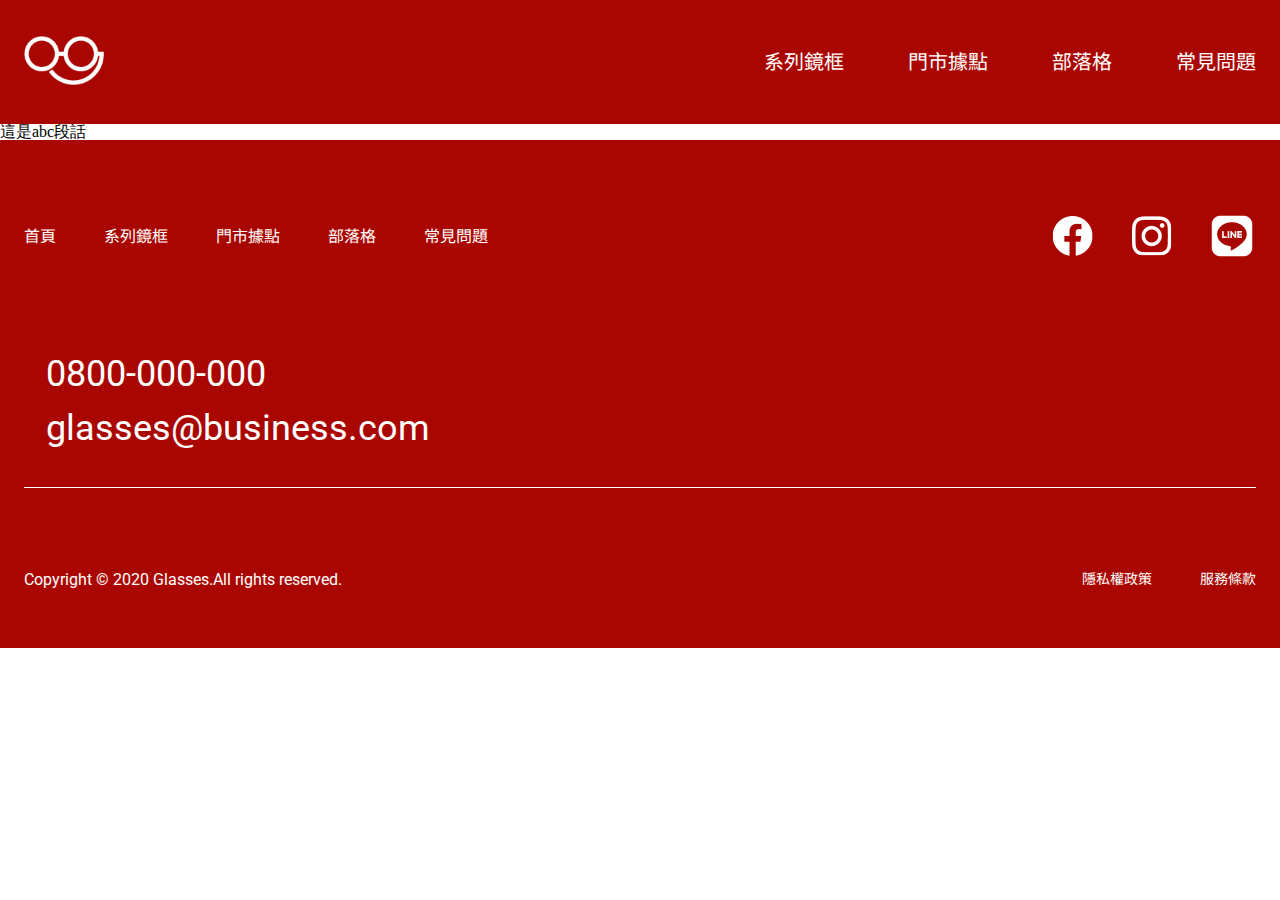
<file: index.html>
<!DOCTYPE html>
<html lang="en">

<head>
  <meta charset="UTF-8">
  <meta name="viewport" content="width=device-width, initial-scale=1.0">
  <meta http-equiv="X-UA-Compatible" content="ie=edge">
  <title>首頁</title>
  <link rel="stylesheet" href="./assets/style/all.css">
  <link rel="stylesheet" href="https://cdnjs.cloudflare.com/ajax/libs/font-awesome/6.1.1/css/all.min.css" integrity="sha512-KfkfwYDsLkIlwQp6LFnl8zNdLGxu9YAA1QvwINks4PhcElQSvqcyVLLD9aMhXd13uQjoXtEKNosOWaZqXgel0g==" crossorigin="anonymous" referrerpolicy="no-referrer">
  <link rel="stylesheet" href="https://fonts.googleapis.com/css2?family=Material+Symbols+Outlined:opsz,wght,FILL,GRAD@20..48,100..700,0..1,-50..200" />
</head>

<body>
  <header class="header">
    <div class="navbar container">
      <div class="icon"><img src="assets/images/logo-white.png" alt="logo"></div>
      <ul class="menu">
        <li><a href="#">系列鏡框</a></li>
        <li><a href="./location.html">門市據點</a></li>
        <li><a href="#">部落格</a></li>
        <li><a href="./QA.html">常見問題</a></li>
      </ul>
    </div>
  
  </header>

  
<h1>
  這是abc段話
</h1>



  <footer class="footer">
    <div class="linkbar container">
      <ul class="pagelink">
        <li><a href="#">首頁</a></li>
        <li><a href="#">系列鏡框</a></li>
        <li><a href="./location.html">門市據點</a></li>
        <li><a href="#">部落格</a></li>
        <li><a href="./QA.html">常見問題</a></li>
      </ul>
      <ul class="socialmedia">
        <li><a href="#"><img src="./assets/images/ic-social-fb.png" alt="Facebook"></a></li>
        <li><a href="#"><img src="./assets/images/ic_social_ig.png" alt="Instagram"></a></li>
        <li><a href="#"><img src="./assets/images/ic_social_line.png" alt="Line"></a></li>
      </ul>
    </div>
    <div class="contact container">
      <div class="contact-text">
        <p><i class="fa-solid fa-phone"></i>0800-000-000</p>
        <p><i class="fa-regular fa-envelope"></i>glasses@business.com</p>
      </div>
      <ul class="socialmedia">
        <li><a href="#"><img src="./assets/images/ic-social-fb.png" alt="Facebook"></a></li>
        <li><a href="#"><img src="./assets/images/ic_social_ig.png" alt="Instagram"></a></li>
        <li><a href="#"><img src="./assets/images/ic_social_line.png" alt="Line"></a></li>
      </ul>
    </div>
    <div class="copyright container">
      <p>Copyright © 2020 Glasses.All rights reserved.</p>
      <ul>
        <li><a href="#">隱私權政策</a></li>
        <li><a href="#">服務條款</a></li>
      </ul>
    </div>
    <div class="copyright-mobile container">
      <ul>
        <li>Copyright © 2020 Glasses.All rights reserved.</li>
        <li><a href="#">隱私權政策</a></li>
        <li><a href="#">服務條款</a></li>
      </ul>
    </div>
  </footer>
  <script src="./assets/js/vendors.js"></script>
  <script src="./assets/js/all.js"></script>
</body>

</html>
</file>
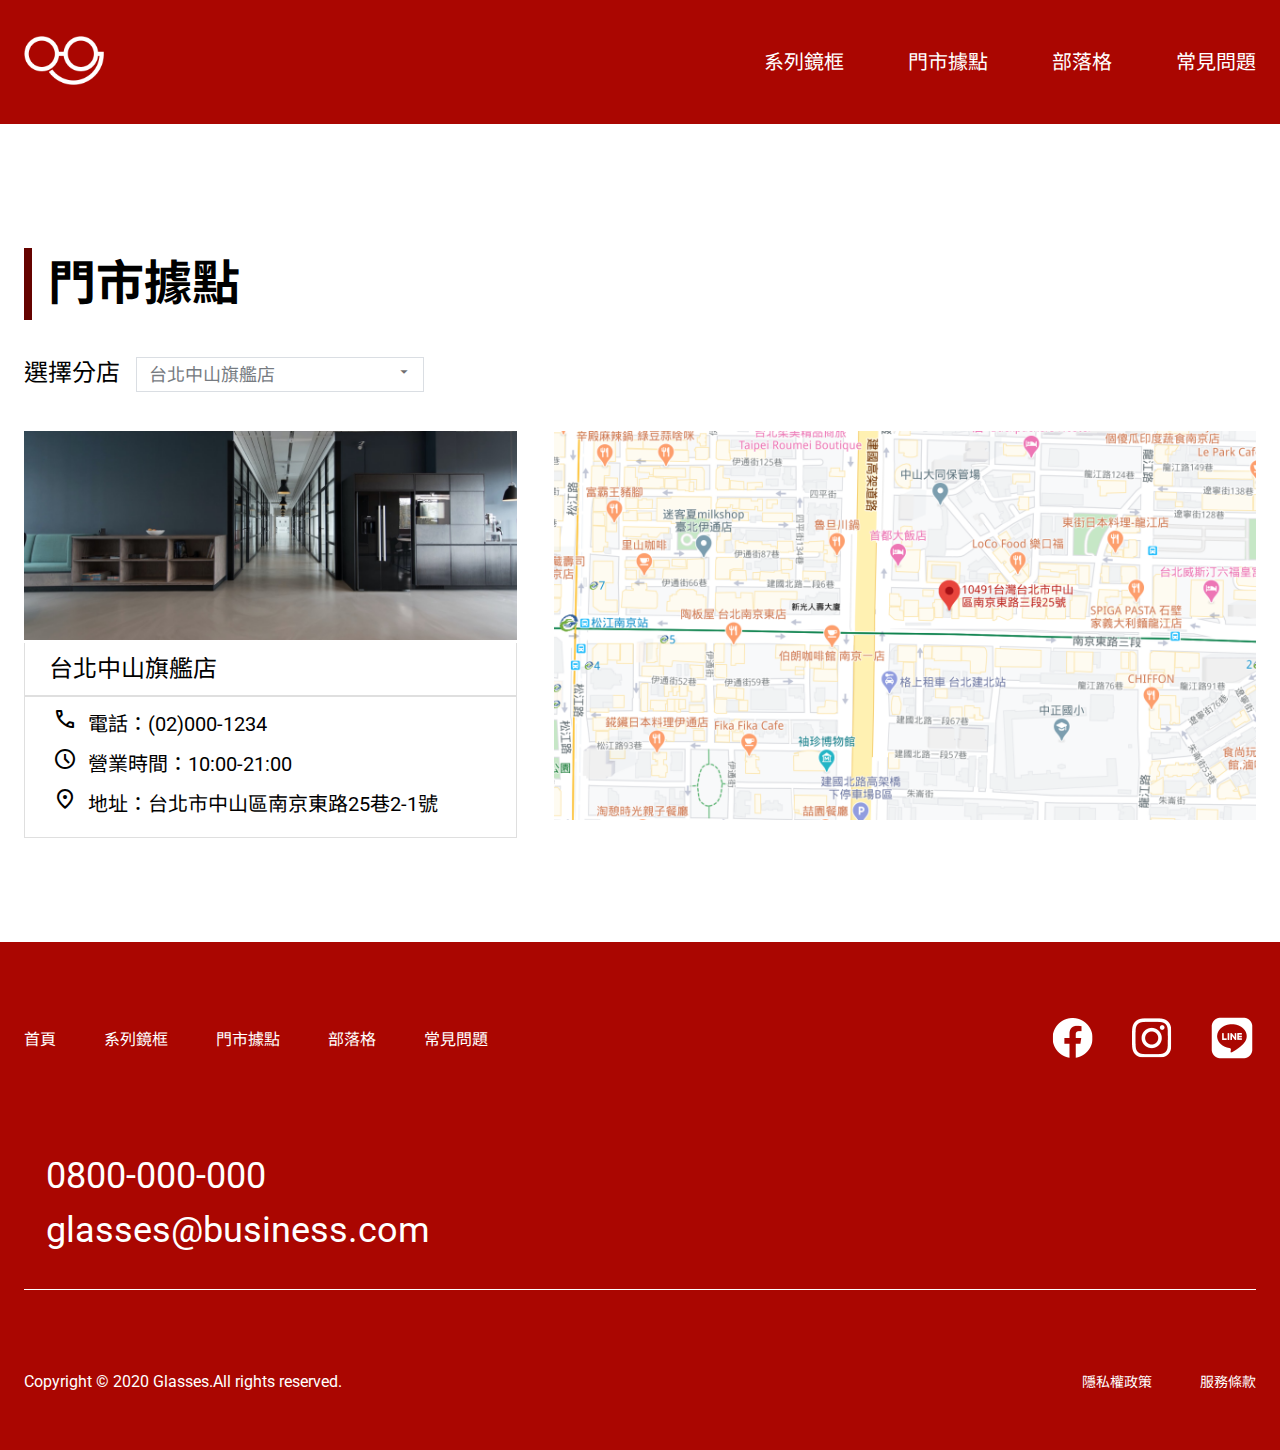
<file: location.html>
<!DOCTYPE html>
<html lang="en">

<head>
  <meta charset="UTF-8">
  <meta name="viewport" content="width=device-width, initial-scale=1.0">
  <meta http-equiv="X-UA-Compatible" content="ie=edge">
  <title>location</title>
  <link rel="stylesheet" href="./assets/style/all.css">
  <link rel="stylesheet" href="https://cdnjs.cloudflare.com/ajax/libs/font-awesome/6.1.1/css/all.min.css" integrity="sha512-KfkfwYDsLkIlwQp6LFnl8zNdLGxu9YAA1QvwINks4PhcElQSvqcyVLLD9aMhXd13uQjoXtEKNosOWaZqXgel0g==" crossorigin="anonymous" referrerpolicy="no-referrer">
  <link rel="stylesheet" href="https://fonts.googleapis.com/css2?family=Material+Symbols+Outlined:opsz,wght,FILL,GRAD@20..48,100..700,0..1,-50..200" />
</head>

<body>
  <header class="header">
    <div class="navbar container">
      <div class="icon"><img src="assets/images/logo-white.png" alt="logo"></div>
      <ul class="menu">
        <li><a href="#">系列鏡框</a></li>
        <li><a href="./location.html">門市據點</a></li>
        <li><a href="#">部落格</a></li>
        <li><a href="./QA.html">常見問題</a></li>
      </ul>
    </div>
  
  </header>

  <div class="location container">
    <h2>門市據點</h2>
    <p>選擇分店<span class="name">台北中山旗艦店<span class="material-symbols-outlined">
        arrow_drop_down</span></span>
    </p>
    <div class="content">
        <div class="branch">
            <img src="./assets/images/storepage-1.png" alt="台北中山旗艦店">
            <div class="address">
                <h3>台北中山旗艦店</h3>
                <ul>
                    <li><a href="tel:+020001234"><span class="material-symbols-outlined">call</span>電話：(02)000-1234</a></li>
                    <li><span class="material-symbols-outlined">schedule</span>營業時間：10:00-21:00</li>
                    <li><span class="material-symbols-outlined">location_on</span>地址：台北市中山區南京東路25巷2-1號</li>
                </ul>
            </div>
        </div>
        <div class="map">
            <img src="./assets/images/map2x.png" alt="mpa">
        </div>
    </div>
</div>

  <footer class="footer">
    <div class="linkbar container">
      <ul class="pagelink">
        <li><a href="#">首頁</a></li>
        <li><a href="#">系列鏡框</a></li>
        <li><a href="./location.html">門市據點</a></li>
        <li><a href="#">部落格</a></li>
        <li><a href="./QA.html">常見問題</a></li>
      </ul>
      <ul class="socialmedia">
        <li><a href="#"><img src="./assets/images/ic-social-fb.png" alt="Facebook"></a></li>
        <li><a href="#"><img src="./assets/images/ic_social_ig.png" alt="Instagram"></a></li>
        <li><a href="#"><img src="./assets/images/ic_social_line.png" alt="Line"></a></li>
      </ul>
    </div>
    <div class="contact container">
      <div class="contact-text">
        <p><i class="fa-solid fa-phone"></i>0800-000-000</p>
        <p><i class="fa-regular fa-envelope"></i>glasses@business.com</p>
      </div>
      <ul class="socialmedia">
        <li><a href="#"><img src="./assets/images/ic-social-fb.png" alt="Facebook"></a></li>
        <li><a href="#"><img src="./assets/images/ic_social_ig.png" alt="Instagram"></a></li>
        <li><a href="#"><img src="./assets/images/ic_social_line.png" alt="Line"></a></li>
      </ul>
    </div>
    <div class="copyright container">
      <p>Copyright © 2020 Glasses.All rights reserved.</p>
      <ul>
        <li><a href="#">隱私權政策</a></li>
        <li><a href="#">服務條款</a></li>
      </ul>
    </div>
    <div class="copyright-mobile container">
      <ul>
        <li>Copyright © 2020 Glasses.All rights reserved.</li>
        <li><a href="#">隱私權政策</a></li>
        <li><a href="#">服務條款</a></li>
      </ul>
    </div>
  </footer>
  <script src="./assets/js/vendors.js"></script>
  <script src="./assets/js/all.js"></script>
</body>

</html>
</file>
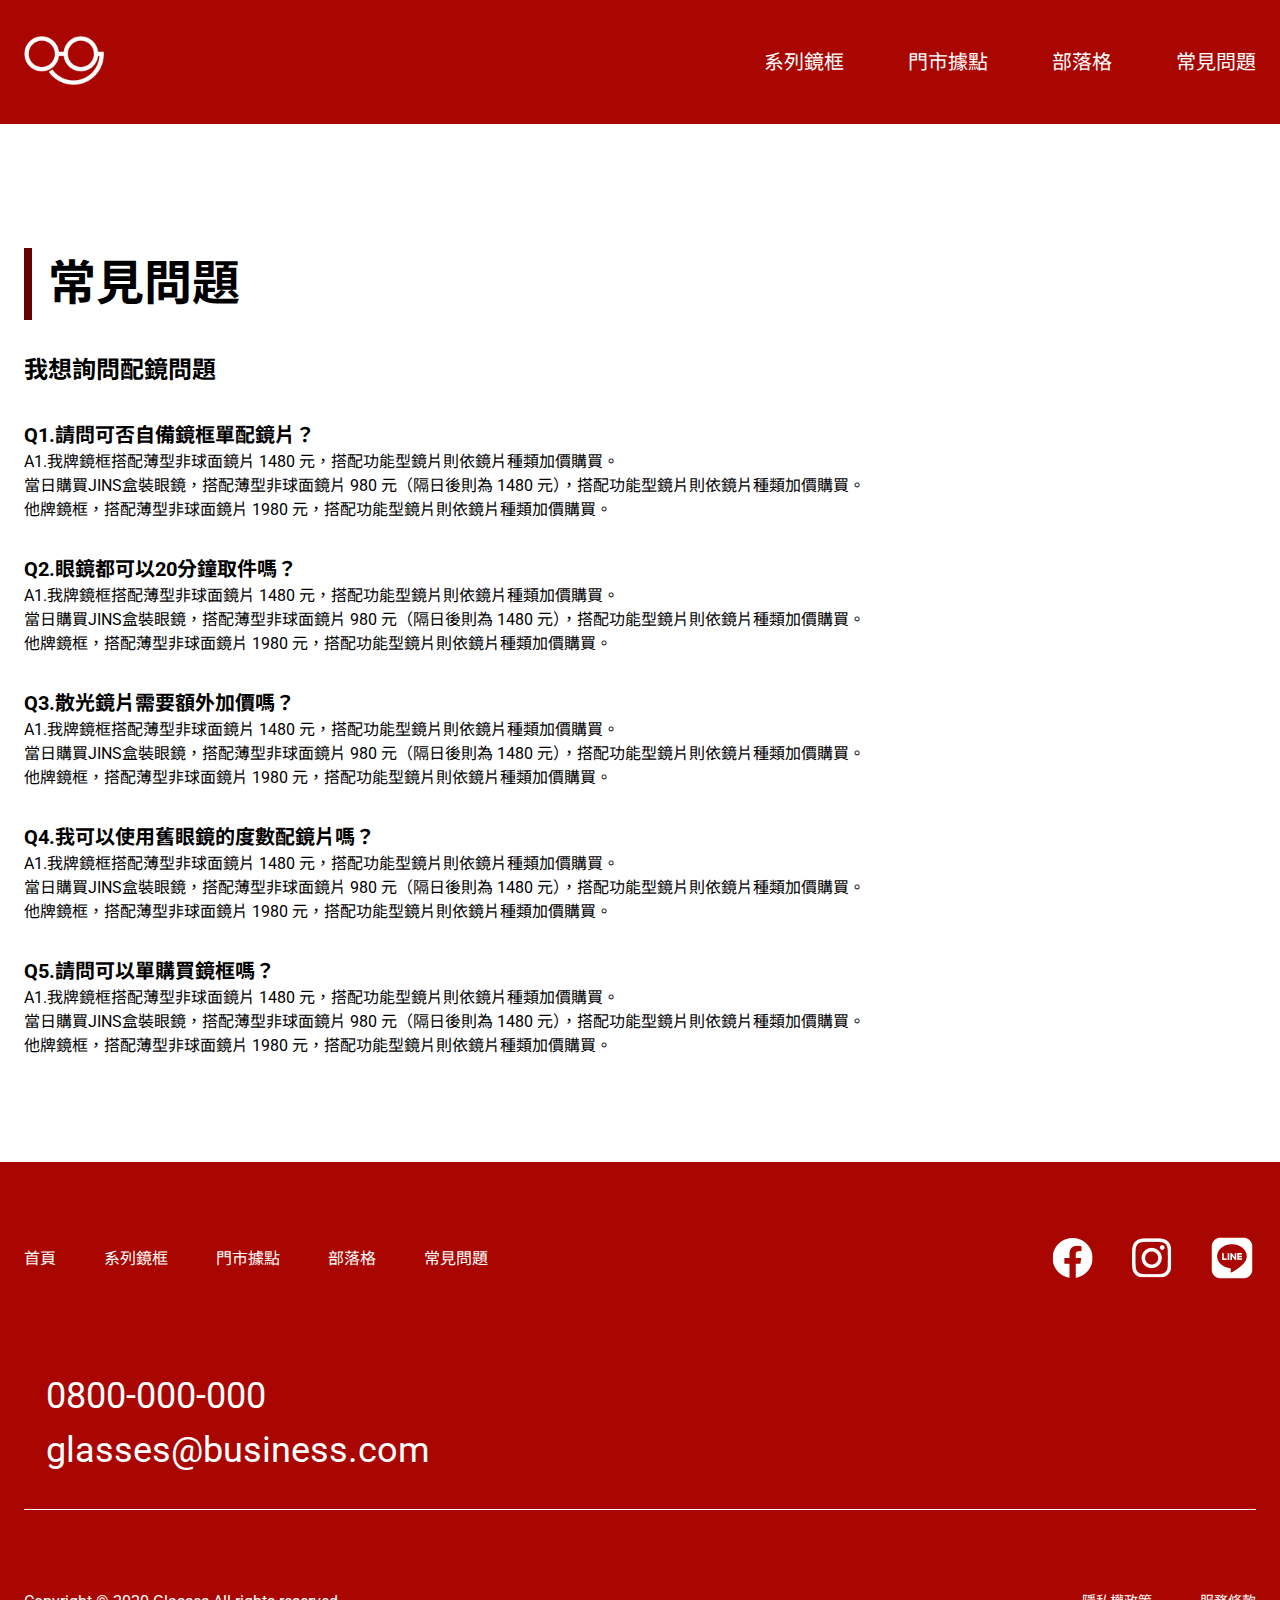
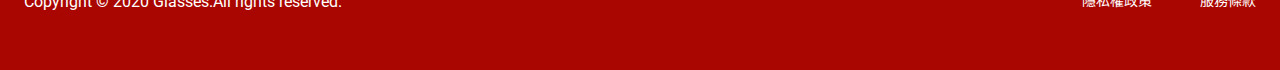
<file: QA.html>
<!DOCTYPE html>
<html lang="en">

<head>
  <meta charset="UTF-8">
  <meta name="viewport" content="width=device-width, initial-scale=1.0">
  <meta http-equiv="X-UA-Compatible" content="ie=edge">
  <title>QA</title>
  <link rel="stylesheet" href="./assets/style/all.css">
  <link rel="stylesheet" href="https://cdnjs.cloudflare.com/ajax/libs/font-awesome/6.1.1/css/all.min.css" integrity="sha512-KfkfwYDsLkIlwQp6LFnl8zNdLGxu9YAA1QvwINks4PhcElQSvqcyVLLD9aMhXd13uQjoXtEKNosOWaZqXgel0g==" crossorigin="anonymous" referrerpolicy="no-referrer">
  <link rel="stylesheet" href="https://fonts.googleapis.com/css2?family=Material+Symbols+Outlined:opsz,wght,FILL,GRAD@20..48,100..700,0..1,-50..200" />
</head>

<body>
  <header class="header">
    <div class="navbar container">
      <div class="icon"><img src="assets/images/logo-white.png" alt="logo"></div>
      <ul class="menu">
        <li><a href="#">系列鏡框</a></li>
        <li><a href="./location.html">門市據點</a></li>
        <li><a href="#">部落格</a></li>
        <li><a href="./QA.html">常見問題</a></li>
      </ul>
    </div>
  
  </header>

  <div class="QA container">
    <h2 >常見問題</h2>
    <p class="ask">我想詢問配鏡問題</p>
    <ul class="QAlist">
        <li>
            <h3>Q1.請問可否自備鏡框單配鏡片？</h3>
            <p>A1.我牌鏡框搭配薄型非球面鏡片 1480 元，搭配功能型鏡片則依鏡片種類加價購買。<br>當日購買JINS盒裝眼鏡，搭配薄型非球面鏡片 980 元（隔日後則為 1480 元），搭配功能型鏡片則依鏡片種類加價購買。<br>他牌鏡框，搭配薄型非球面鏡片 1980 元，搭配功能型鏡片則依鏡片種類加價購買。</p>
        </li>
        <li>
            <h3>Q2.眼鏡都可以20分鐘取件嗎？</h3>
            <p>A1.我牌鏡框搭配薄型非球面鏡片 1480 元，搭配功能型鏡片則依鏡片種類加價購買。<br>當日購買JINS盒裝眼鏡，搭配薄型非球面鏡片 980 元（隔日後則為 1480 元），搭配功能型鏡片則依鏡片種類加價購買。<br>他牌鏡框，搭配薄型非球面鏡片 1980 元，搭配功能型鏡片則依鏡片種類加價購買。</p>
        </li>
        <li>
            <h3>Q3.散光鏡片需要額外加價嗎？</h3>
            <p>A1.我牌鏡框搭配薄型非球面鏡片 1480 元，搭配功能型鏡片則依鏡片種類加價購買。<br>當日購買JINS盒裝眼鏡，搭配薄型非球面鏡片 980 元（隔日後則為 1480 元），搭配功能型鏡片則依鏡片種類加價購買。<br>他牌鏡框，搭配薄型非球面鏡片 1980 元，搭配功能型鏡片則依鏡片種類加價購買。</p>
        </li>
        <li>
            <h3>Q4.我可以使用舊眼鏡的度數配鏡片嗎？</h3>
            <p>A1.我牌鏡框搭配薄型非球面鏡片 1480 元，搭配功能型鏡片則依鏡片種類加價購買。<br>當日購買JINS盒裝眼鏡，搭配薄型非球面鏡片 980 元（隔日後則為 1480 元），搭配功能型鏡片則依鏡片種類加價購買。<br>他牌鏡框，搭配薄型非球面鏡片 1980 元，搭配功能型鏡片則依鏡片種類加價購買。</p>
        </li>
        <li>
            <h3>Q5.請問可以單購買鏡框嗎？</h3>
            <p>A1.我牌鏡框搭配薄型非球面鏡片 1480 元，搭配功能型鏡片則依鏡片種類加價購買。<br>當日購買JINS盒裝眼鏡，搭配薄型非球面鏡片 980 元（隔日後則為 1480 元），搭配功能型鏡片則依鏡片種類加價購買。<br>他牌鏡框，搭配薄型非球面鏡片 1980 元，搭配功能型鏡片則依鏡片種類加價購買。</p>
        </li>
</div>
</ul>


  <footer class="footer">
    <div class="linkbar container">
      <ul class="pagelink">
        <li><a href="#">首頁</a></li>
        <li><a href="#">系列鏡框</a></li>
        <li><a href="./location.html">門市據點</a></li>
        <li><a href="#">部落格</a></li>
        <li><a href="./QA.html">常見問題</a></li>
      </ul>
      <ul class="socialmedia">
        <li><a href="#"><img src="./assets/images/ic-social-fb.png" alt="Facebook"></a></li>
        <li><a href="#"><img src="./assets/images/ic_social_ig.png" alt="Instagram"></a></li>
        <li><a href="#"><img src="./assets/images/ic_social_line.png" alt="Line"></a></li>
      </ul>
    </div>
    <div class="contact container">
      <div class="contact-text">
        <p><i class="fa-solid fa-phone"></i>0800-000-000</p>
        <p><i class="fa-regular fa-envelope"></i>glasses@business.com</p>
      </div>
      <ul class="socialmedia">
        <li><a href="#"><img src="./assets/images/ic-social-fb.png" alt="Facebook"></a></li>
        <li><a href="#"><img src="./assets/images/ic_social_ig.png" alt="Instagram"></a></li>
        <li><a href="#"><img src="./assets/images/ic_social_line.png" alt="Line"></a></li>
      </ul>
    </div>
    <div class="copyright container">
      <p>Copyright © 2020 Glasses.All rights reserved.</p>
      <ul>
        <li><a href="#">隱私權政策</a></li>
        <li><a href="#">服務條款</a></li>
      </ul>
    </div>
    <div class="copyright-mobile container">
      <ul>
        <li>Copyright © 2020 Glasses.All rights reserved.</li>
        <li><a href="#">隱私權政策</a></li>
        <li><a href="#">服務條款</a></li>
      </ul>
    </div>
  </footer>
  <script src="./assets/js/vendors.js"></script>
  <script src="./assets/js/all.js"></script>
</body>

</html>
</file>
<file: assets/style/all.css>
/* http://meyerweb.com/eric/tools/css/reset/ 
   v2.0 | 20110126
   License: none (public domain)
*/
@import url("https://fonts.googleapis.com/css2?family=Noto+Sans+TC:wght@400;500;700&display=swap");
@import url("https://fonts.googleapis.com/css2?family=Noto+Sans+TC:wght@400;500;700&family=Roboto:wght@400;900&display=swap");
html, body, div, span, applet, object, iframe,
h1, h2, h3, h4, h5, h6, p, blockquote, pre,
a, abbr, acronym, address, big, cite, code,
del, dfn, em, img, ins, kbd, q, s, samp,
small, strike, strong, sub, sup, tt, var,
b, u, i, center,
dl, dt, dd, ol, ul, li,
fieldset, form, label, legend,
table, caption, tbody, tfoot, thead, tr, th, td,
article, aside, canvas, details, embed,
figure, figcaption, footer, header, hgroup,
menu, nav, output, ruby, section, summary,
time, mark, audio, video {
  margin: 0;
  padding: 0;
  border: 0;
  font-size: 100%;
  font: inherit;
  vertical-align: baseline; }

/* HTML5 display-role reset for older browsers */
article, aside, details, figcaption, figure,
footer, header, hgroup, menu, nav, section {
  display: block; }

body {
  line-height: 1; }

ol, ul {
  list-style: none; }

blockquote, q {
  quotes: none; }

blockquote:before, blockquote:after,
q:before, q:after {
  content: '';
  content: none; }

table {
  border-collapse: collapse;
  border-spacing: 0; }

img {
  max-width: 100%;
  height: auto; }

*, *:before, *:after {
  -webkit-box-sizing: border-box;
          box-sizing: border-box; }

.container {
  max-width: 1344px;
  margin: 0 auto;
  padding: 24px; }
  @media (max-width: 992px) {
    .container {
      max-width: 872px;
      margin: 0 auto; } }
  @media (max-width: 767px) {
    .container {
      max-width: 693px;
      margin: 0 auto; } }

.header {
  background-color: #AA0601; }
  .header .navbar {
    display: -webkit-box;
    display: -ms-flexbox;
    display: flex;
    -webkit-box-pack: justify;
        -ms-flex-pack: justify;
            justify-content: space-between;
    -webkit-box-align: center;
        -ms-flex-align: center;
            align-items: center; }
    @media (max-width: 767px) {
      .header .navbar {
        -webkit-box-orient: vertical;
        -webkit-box-direction: normal;
            -ms-flex-direction: column;
                flex-direction: column;
        -webkit-box-align: center;
            -ms-flex-align: center;
                align-items: center; } }
  @media (max-width: 767px) {
    .header .container {
      max-width: 100%;
      padding: 0; } }
  .header img {
    width: 80px;
    padding: 12px 0; }
  .header .menu {
    display: -webkit-box;
    display: -ms-flexbox;
    display: flex; }
    .header .menu li {
      margin-left: 64px; }
    .header .menu a {
      display: block;
      text-decoration: none;
      color: #FFFF;
      font-family: "Roboto", "Noto Sans TC", sans-serif;
      font-size: 20px;
      line-height: 1.5; }
      .header .menu a:hover {
        color: gray; }
    @media (max-width: 767px) {
      .header .menu {
        width: 100%;
        -ms-flex-wrap: wrap;
            flex-wrap: wrap; }
        .header .menu li {
          padding: 12px 0px;
          width: 50%;
          margin-left: 0px;
          border: 1px solid #FFFF; }
          .header .menu li a {
            font-size: 16px;
            text-align: center; } }

.footer {
  background-color: #AA0601;
  padding-top: 48px;
  padding-bottom: 32px; }
  .footer .linkbar {
    display: -webkit-box;
    display: -ms-flexbox;
    display: flex;
    -webkit-box-align: center;
        -ms-flex-align: center;
            align-items: center;
    -webkit-box-pack: justify;
        -ms-flex-pack: justify;
            justify-content: space-between;
    margin-bottom: 36px; }
  .footer .pagelink {
    display: -webkit-box;
    display: -ms-flexbox;
    display: flex;
    -webkit-box-pack: justify;
        -ms-flex-pack: justify;
            justify-content: space-between; }
    .footer .pagelink li {
      margin-right: 48px; }
      @media (max-width: 996px) {
        .footer .pagelink li {
          margin-right: 30px; } }
    .footer .pagelink a {
      font-family: "Roboto", "Noto Sans TC", sans-serif;
      font-size: 16px;
      line-height: 24px;
      font-weight: regular;
      text-decoration: none;
      color: #FFFFFF; }
      .footer .pagelink a:hover {
        color: gray; }
  .footer .socialmedia {
    display: -webkit-box;
    display: -ms-flexbox;
    display: flex; }
    .footer .socialmedia li {
      margin-left: 32px; }
      @media (max-width: 767px) {
        .footer .socialmedia li {
          margin-left: 8px; } }
      .footer .socialmedia li a {
        display: block; }
        .footer .socialmedia li a:hover {
          opacity: 0.5; }
      .footer .socialmedia li img {
        width: 48px; }
      @media (max-width: 996px) {
        .footer .socialmedia li img {
          width: 40px; } }
  @media (max-width: 767px) {
    .footer .linkbar {
      display: none; } }
  .footer .contact .socialmedia {
    display: none; }
  .footer .contact-text {
    padding-bottom: 32px;
    margin-bottom: 32px;
    border-bottom: 1px solid #ffffff; }
    .footer .contact-text .fa-phone, .footer .contact-text .fa-envelope {
      color: #FFFFFF;
      margin-right: 22px;
      width: 20px; }
      @media (max-width: 767px) {
        .footer .contact-text .fa-phone, .footer .contact-text .fa-envelope {
          margin-right: 5px; } }
    .footer .contact-text p {
      font-family: "Roboto", "Noto Sans TC", sans-serif;
      font-size: 36px;
      line-height: 54px;
      color: #FFFFFF; }
  @media (max-width: 767px) {
    .footer .contact {
      display: -webkit-box;
      display: -ms-flexbox;
      display: flex;
      -webkit-box-pack: justify;
          -ms-flex-pack: justify;
              justify-content: space-between;
      border-bottom: 1px solid #ffffff;
      margin: 0 15px 24px;
      padding: 0px; }
      .footer .contact .contact-text {
        padding-bottom: 0px;
        border: 0px; }
      .footer .contact p {
        font-size: 16px;
        line-height: 24px; }
      .footer .contact .socialmedia {
        display: -webkit-box;
        display: -ms-flexbox;
        display: flex; } }
  .footer .copyright-mobile {
    display: none; }
  .footer .copyright {
    display: -webkit-box;
    display: -ms-flexbox;
    display: flex;
    -webkit-box-pack: justify;
        -ms-flex-pack: justify;
            justify-content: space-between;
    -webkit-box-align: center;
        -ms-flex-align: center;
            align-items: center; }
    .footer .copyright p {
      font-family: "Roboto", "Noto Sans TC", sans-serif;
      font-size: 16px;
      line-height: 24px;
      color: #ffffff; }
    .footer .copyright ul {
      display: -webkit-box;
      display: -ms-flexbox;
      display: flex;
      -webkit-box-pack: justify;
          -ms-flex-pack: justify;
              justify-content: space-between; }
    .footer .copyright li {
      margin-left: 48px; }
    .footer .copyright a {
      text-decoration: none;
      font-family: "Roboto", "Noto Sans TC", sans-serif;
      font-size: 14px;
      line-height: 21px;
      color: #FFFFFF; }
      .footer .copyright a:hover {
        color: gray; }
  @media (max-width: 767px) {
    .footer .copyright {
      display: none; }
    .footer .copyright-mobile {
      display: block;
      margin: 0 15px 24px;
      padding: 0px; }
      .footer .copyright-mobile li {
        margin-bottom: 8px;
        color: #ffffff; }
      .footer .copyright-mobile a {
        text-decoration: none;
        font-family: "Roboto", "Noto Sans TC", sans-serif;
        font-size: 14px;
        line-height: 21px;
        color: #FFFFFF; }
        .footer .copyright-mobile a:hover {
          color: gray; } }

.QA {
  margin-top: 100px;
  margin-bottom: 80px; }
  .QA h2 {
    border-left: 8px solid #650300;
    padding-left: 16px;
    font-family: "Roboto", "Noto Sans TC", sans-serif;
    font-size: 48px;
    line-height: 72px;
    font-weight: bold; }
  .QA .ask {
    font-family: "Roboto", "Noto Sans TC", sans-serif;
    font-size: 24px;
    line-height: 36px;
    font-weight: bold;
    margin-top: 32px; }
  .QA .QAlist li {
    margin-top: 32px; }
  .QA .QAlist h3 {
    font-family: "Roboto", "Noto Sans TC", sans-serif;
    font-size: 20px;
    line-height: 30px;
    font-weight: bold; }
  .QA .QAlist p {
    font-family: "Roboto", "Noto Sans TC", sans-serif;
    font-size: 16px;
    line-height: 24px;
    font-weight: normal; }

.location {
  margin-top: 100px;
  margin-bottom: 80px; }
  @media (max-width: 767px) {
    .location {
      padding: 0px 15px; } }
  .location h2 {
    border-left: 8px solid #650300;
    padding-left: 16px;
    font-family: "Roboto", "Noto Sans TC", sans-serif;
    font-size: 48px;
    line-height: 72px;
    font-weight: bold; }
    @media (max-width: 767px) {
      .location h2 {
        width: 100%; } }
  .location p {
    margin-top: 33px;
    font-family: "Roboto", "Noto Sans TC", sans-serif;
    font-size: 24px;
    line-height: 36px; }
    .location p span {
      padding: 6px 5px 6px 12px;
      margin-left: 16px;
      border: 1px solid #CED4DA;
      color: #495057;
      opacity: 75%;
      font-size: 18px;
      line-height: 26px; }
    .location p .material-symbols-outlined {
      border: none;
      margin-left: 108px;
      color: #000000; }
    @media (max-width: 767px) {
      .location p {
        width: 100%; }
        .location p .material-symbols-outlined {
          margin-left: 54px; } }
  .location .content {
    margin-top: 40px;
    display: -webkit-box;
    display: -ms-flexbox;
    display: flex;
    -webkit-box-pack: justify;
        -ms-flex-pack: justify;
            justify-content: space-between; }
    @media (max-width: 996px) {
      .location .content {
        -webkit-box-orient: vertical;
        -webkit-box-direction: normal;
            -ms-flex-direction: column;
                flex-direction: column; } }
  .location .branch {
    width: 40%; }
    .location .branch h3 {
      border-left: 1px solid #00000020;
      border-right: 1px solid #00000020;
      padding: 8px 24px;
      font-family: "Roboto", "Noto Sans TC", sans-serif;
      font-size: 24px;
      line-height: 36px;
      border-bottom: 1px solid #00000020; }
    .location .branch ul {
      padding: 10px 28px;
      border: 1px solid #00000020; }
    .location .branch li {
      margin-bottom: 8px;
      font-family: "Roboto", "Noto Sans TC", sans-serif;
      font-size: 20px;
      line-height: 30px; }
    .location .branch span {
      margin-right: 11px; }
    .location .branch a {
      text-decoration: none;
      color: #000000; }
    @media (max-width: 996px) {
      .location .branch {
        width: 100%;
        display: -webkit-box;
        display: -ms-flexbox;
        display: flex;
        -webkit-box-pack: justify;
            -ms-flex-pack: justify;
                justify-content: space-between; }
        .location .branch img, .location .branch .address {
          width: 48%; }
        .location .branch h3 {
          border-top: 1px solid #00000020; } }
    @media (max-width: 767px) {
      .location .branch {
        -webkit-box-orient: vertical;
        -webkit-box-direction: normal;
            -ms-flex-direction: column;
                flex-direction: column; }
        .location .branch img, .location .branch .address {
          width: 100%; } }
  .location .map {
    width: 57%; }
    @media (max-width: 996px) {
      .location .map {
        width: 100%;
        margin-top: 24px; } }

/*# sourceMappingURL=all.css.map */
</file>
